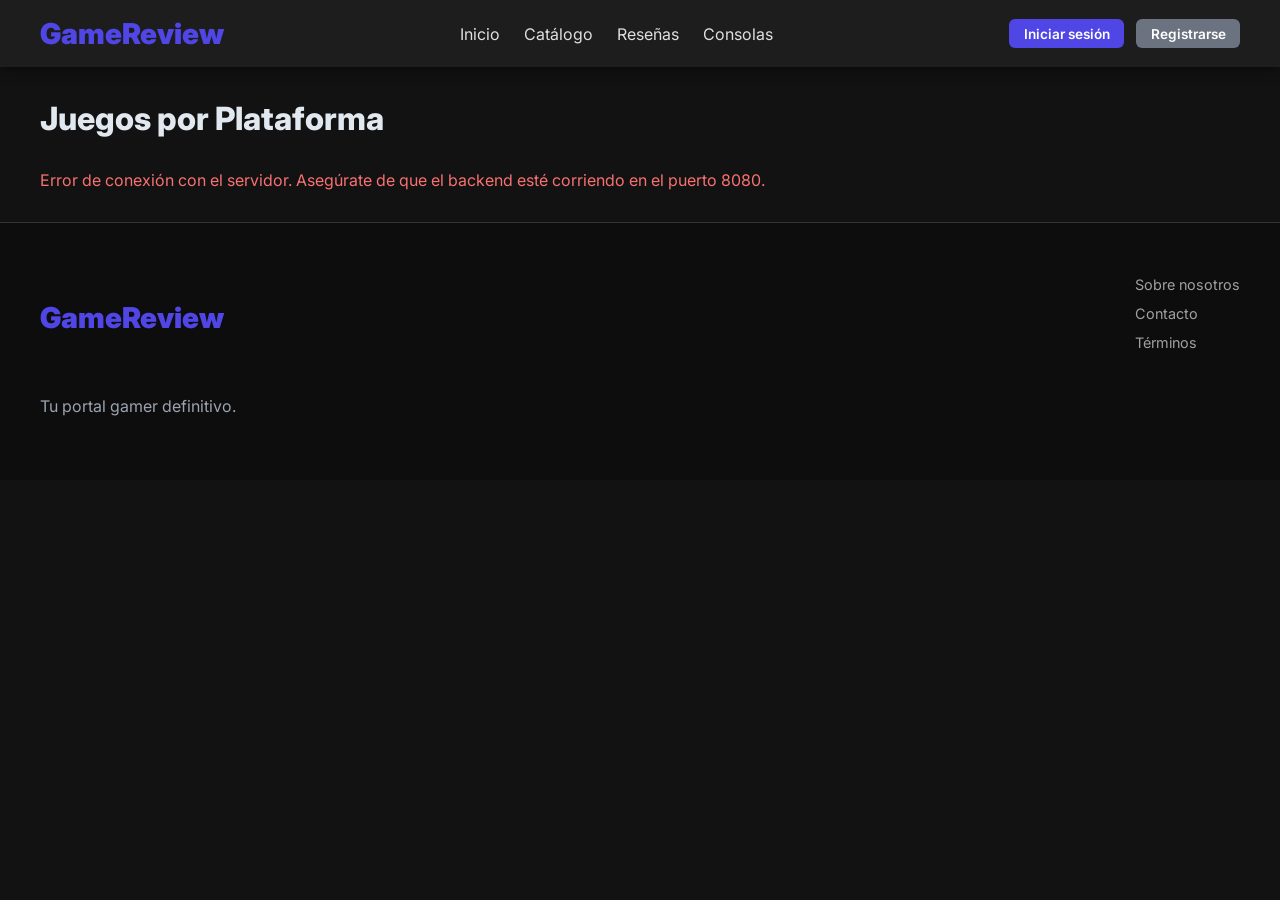
<file: consolas.html>
<!DOCTYPE html>
<html lang="es">
<head>
    <meta charset="UTF-8" />
    <meta name="viewport" content="width=device-width, initial-scale=1.0" />
    <title>Consolas - GameReview</title>
    <link rel="stylesheet" href="styles.css" />
    <link href="https://fonts.googleapis.com/css2?family=Inter:wght@400;600;800&display=swap" rel="stylesheet">
    <style>
        .plataforma-seccion { margin-bottom: 3rem; }
        .plataforma-titulo {
            font-size: 1.8rem;
            font-weight: 800;
            color: #c4b5fd;
            border-left: 5px solid #4f46e5;
            padding-left: 0.75rem;
            margin-bottom: 1.25rem;
        }
        .juegos-plataforma {
            display: grid;
            grid-template-columns: repeat(auto-fill, minmax(180px, 1fr));
            gap: 1.25rem;
        }
        .game-card {
            position: relative;
            border-radius: 10px;
            overflow: hidden;
            background: #1f1f3a;
            box-shadow: 0 4px 12px rgba(0,0,0,0.5);
            transition: transform 0.3s;
        }
        .game-card:hover { transform: scale(1.04); }
        .game-card img {
            width: 100%;
            height: 220px;
            object-fit: cover;
            display: block;
        }
        .game-card .info {
            padding: 0.6rem 0.75rem;
        }
        .game-card .titulo {
            font-size: 0.9rem;
            font-weight: 700;
            color: #e2e8f0;
            white-space: nowrap;
            overflow: hidden;
            text-overflow: ellipsis;
        }
        .game-card .rating-badge {
            position: absolute;
            top: 0.5rem;
            right: 0.5rem;
            background: #4f46e5;
            color: #fff;
            font-weight: 700;
            font-size: 0.85rem;
            padding: 0.2rem 0.5rem;
            border-radius: 6px;
        }
        .sin-juegos { color: #6b7280; font-style: italic; padding: 1rem 0; }
        .cargando { color: #9ca3af; padding: 1rem 0; }
        .nav-right { display: flex; align-items: center; gap: 0.75rem; }
    </style>
</head>
<body>
    <header>
        <nav class="navbar">
            <div class="nav-container">
                <a href="index.html" class="logo">GameReview</a>
                <ul class="nav-menu">
                    <li><a href="index.html">Inicio</a></li>
                    <li><a href="catalogo.html">Catálogo</a></li>
                    <li><a href="resenas.html">Reseñas</a></li>
                    <li><a href="consolas.html">Consolas</a></li>
                </ul>
                <div class="nav-right">
                    <div id="nav-auth" style="display:flex;align-items:center;gap:0.75rem;"></div>
                </div>
            </div>
        </nav>
    </header>

    <main style="max-width:1200px;margin:2rem auto;padding:0 1rem;">
        <h1 style="font-size:2rem;margin-bottom:2rem;color:#e2e8f0;">Juegos por Plataforma</h1>
        <div id="contenedor-plataformas">
            <p class="cargando">Cargando plataformas...</p>
        </div>
    </main>

    <footer>
        <div class="footer-content">
            <div class="footer-brand">
                <h3 class="logo">GameReview</h3>
                <p style="color:#9ca3af;">Tu portal gamer definitivo.</p>
            </div>
            <div class="footer-links">
                <ul>
                    <li>Sobre nosotros</li>
                    <li>Contacto</li>
                    <li>Términos</li>
                </ul>
            </div>
        </div>
    </footer>

    <script>
    const API_BASE = 'http://localhost:8080';

    // Plataformas que queremos mostrar (en ese orden)
    const PLATAFORMAS_DESEADAS = ['PC', 'PlayStation 5', 'PlayStation 4', 'Nintendo Switch', 'Xbox Series X/S'];

    function obtenerImagenFallback(titulo) {
        const mapa = {
            'Elden Ring': 'img/Eldenring.jpg',
            'Baldur': 'img/baldurs.jpg',
            'Cyberpunk': 'img/cyberpunk.jpg',
            'Zelda': 'img/ZeldaTearsOfTheKingdom.jpg',
            'Stardew': 'img/StardewValley.jpg',
            'Helldivers': 'img/helldivers.jpg',
            'Final Fantasy': 'img/ff16.jpg',
            'Witcher': 'img/witcher.jpg',
            'Sekiro': 'img/Juego.jpg',
            'Divinity': 'img/rdr.jpg',
        };
        for (const [clave, url] of Object.entries(mapa)) {
            if (titulo.includes(clave)) return url;
        }
        return `https://placehold.co/300x220/1f1f3a/4f46e5?text=${encodeURIComponent(titulo.substring(0,12))}`;
    }

    function renderJuego(juego) {
        const calificacion = juego.calificacionProm != null ? Number(juego.calificacionProm).toFixed(1) : 'N/A';
        const imagen = juego.urlImagen || juego.urlimagen || obtenerImagenFallback(juego.titulo);
        return `
            <div class="game-card">
                <img src="${imagen}" alt="${juego.titulo}"
                     onerror="this.src='${obtenerImagenFallback(juego.titulo)}'">
                <span class="rating-badge">★ ${calificacion}</span>
                <div class="info">
                    <div class="titulo" title="${juego.titulo}">${juego.titulo}</div>
                </div>
            </div>
        `;
    }

    async function cargarContenido() {
        const contenedor = document.getElementById('contenedor-plataformas');
        try {
            const res = await fetch(`${API_BASE}/api/catalogo/plataformas`);
            if (!res.ok) throw new Error(`Error ${res.status}`);
            const plataformas = await res.json();

            // Filtrar y ordenar según PLATAFORMAS_DESEADAS
            const platFiltradas = PLATAFORMAS_DESEADAS
                .map(nombre => plataformas.find(p => p.nombre === nombre))
                .filter(Boolean);

            if (platFiltradas.length === 0) {
                contenedor.innerHTML = '<p style="color:#6b7280;">No se encontraron plataformas.</p>';
                return;
            }

            contenedor.innerHTML = '';

            for (const plat of platFiltradas) {
                const seccion = document.createElement('section');
                seccion.className = 'plataforma-seccion';
                seccion.innerHTML = `
                    <h2 class="plataforma-titulo">${plat.nombre}</h2>
                    <div class="juegos-plataforma" id="plat-${plat.idPlataforma}">
                        <p class="cargando">Cargando juegos...</p>
                    </div>
                `;
                contenedor.appendChild(seccion);

                // Cargar juegos de esta plataforma
                fetch(`${API_BASE}/api/juegos/plataforma/${plat.idPlataforma}`)
                    .then(r => r.ok ? r.json() : [])
                    .then(juegos => {
                        const grid = document.getElementById(`plat-${plat.idPlataforma}`);
                        if (!juegos.length) {
                            grid.innerHTML = '<p class="sin-juegos">Sin juegos registrados para esta plataforma.</p>';
                        } else {
                            grid.innerHTML = juegos.map(renderJuego).join('');
                        }
                    })
                    .catch(() => {
                        const grid = document.getElementById(`plat-${plat.idPlataforma}`);
                        grid.innerHTML = '<p class="sin-juegos">Error al cargar juegos.</p>';
                    });
            }
        } catch (e) {
            contenedor.innerHTML = '<p style="color:#f87171;">Error de conexión con el servidor. Asegúrate de que el backend esté corriendo en el puerto 8080.</p>';
        }
    }

    document.addEventListener('DOMContentLoaded', cargarContenido);
    </script>
    <script src="auth-nav.js"></script>
</body>
</html>
</file>
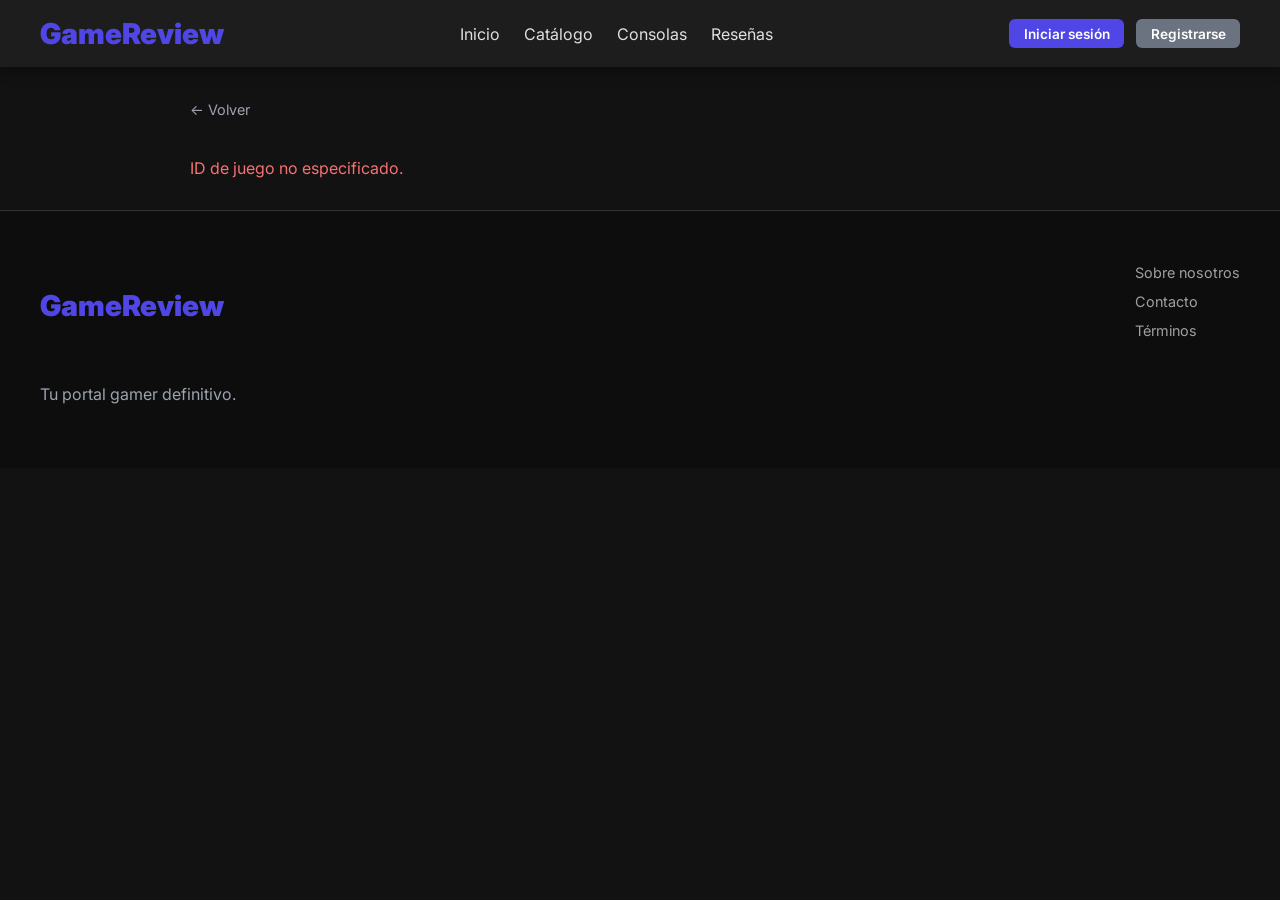
<file: juego.html>
<!DOCTYPE html>
<html lang="es">
<head>
    <meta charset="UTF-8">
    <meta name="viewport" content="width=device-width, initial-scale=1.0">
    <title>Detalle de Juego - GameReview</title>
    <link rel="stylesheet" href="styles.css">
    <link href="https://fonts.googleapis.com/css2?family=Inter:wght@400;600;800&display=swap" rel="stylesheet">
    <style>
        .detalle-hero {
            position: relative;
            width: 100%;
            height: 340px;
            overflow: hidden;
            border-radius: 1rem;
            margin-bottom: 2rem;
        }
        .detalle-hero img {
            width: 100%;
            height: 100%;
            object-fit: cover;
            display: block;
            filter: brightness(0.45);
        }
        .detalle-hero-content {
            position: absolute;
            bottom: 0;
            left: 0;
            right: 0;
            padding: 2rem;
            display: flex;
            align-items: flex-end;
            gap: 1.5rem;
        }
        .detalle-cover {
            width: 120px;
            height: 160px;
            object-fit: cover;
            border-radius: 8px;
            border: 3px solid #7c3aed;
            flex-shrink: 0;
            box-shadow: 0 8px 24px rgba(0,0,0,0.6);
        }
        .detalle-titulo-bloque h1 {
            font-size: 2rem;
            font-weight: 800;
            color: #fff;
            margin: 0 0 0.4rem;
        }
        .detalle-meta {
            display: flex;
            flex-wrap: wrap;
            gap: 0.6rem;
            margin-top: 0.5rem;
        }
        .meta-badge {
            background: rgba(124,58,237,0.7);
            color: #e9d5ff;
            font-size: 0.8rem;
            padding: 0.2rem 0.6rem;
            border-radius: 999px;
            font-weight: 600;
        }
        .rating-grande {
            background: #7c3aed;
            color: #fff;
            font-size: 1.4rem;
            font-weight: 800;
            padding: 0.3rem 0.8rem;
            border-radius: 8px;
        }

        .info-grid {
            display: grid;
            grid-template-columns: 1fr 1fr;
            gap: 1rem;
            margin-bottom: 2rem;
        }
        .info-card {
            background: #1a1a2e;
            border-radius: 10px;
            padding: 1rem 1.25rem;
            border: 1px solid #2d2d4e;
        }
        .info-card .label {
            font-size: 0.75rem;
            color: #6b7280;
            text-transform: uppercase;
            letter-spacing: 0.05em;
            margin-bottom: 0.25rem;
        }
        .info-card .valor {
            font-size: 1rem;
            font-weight: 600;
            color: #e2e8f0;
        }

        .descripcion-box {
            background: #1a1a2e;
            border-radius: 10px;
            padding: 1.25rem;
            border: 1px solid #2d2d4e;
            color: #d1d5db;
            line-height: 1.7;
            margin-bottom: 2rem;
        }

        /* Reseñas */
        .resenas-titulo {
            font-size: 1.4rem;
            font-weight: 800;
            color: #c4b5fd;
            margin-bottom: 1rem;
            border-left: 4px solid #7c3aed;
            padding-left: 0.75rem;
        }
        .resena-card {
            background: #1a1a2e;
            border-radius: 10px;
            padding: 1rem 1.25rem;
            border: 1px solid #2d2d4e;
            margin-bottom: 0.75rem;
            display: flex;
            gap: 1rem;
            align-items: flex-start;
        }
        .resena-avatar {
            width: 42px;
            height: 42px;
            border-radius: 50%;
            object-fit: cover;
            border: 2px solid #7c3aed;
            flex-shrink: 0;
        }
        .resena-avatar-placeholder {
            width: 42px;
            height: 42px;
            border-radius: 50%;
            background: #4c1d95;
            display: flex;
            align-items: center;
            justify-content: center;
            color: #c4b5fd;
            font-weight: 700;
            font-size: 1rem;
            flex-shrink: 0;
            border: 2px solid #7c3aed;
        }
        .resena-body { flex: 1; }
        .resena-header {
            display: flex;
            align-items: center;
            gap: 0.5rem;
            margin-bottom: 0.3rem;
        }
        .resena-username { font-weight: 700; color: #e2e8f0; font-size: 0.95rem; }
        .resena-score {
            background: #7c3aed;
            color: #fff;
            font-size: 0.8rem;
            font-weight: 700;
            padding: 0.1rem 0.45rem;
            border-radius: 6px;
        }
        .resena-fecha { font-size: 0.75rem; color: #6b7280; margin-left: auto; }
        .resena-comentario { color: #d1d5db; font-size: 0.9rem; line-height: 1.5; }

        /* Formulario nueva reseña */
        .form-resena {
            background: #1a1a2e;
            border-radius: 10px;
            padding: 1.25rem;
            border: 1px solid #4c1d95;
            margin-bottom: 1.5rem;
        }
        .form-resena h3 { color: #c4b5fd; margin: 0 0 1rem; font-size: 1.1rem; }
        .form-resena textarea {
            width: 100%;
            background: #0d0e1b;
            border: 1px solid #3f3d56;
            border-radius: 6px;
            color: #e2e8f0;
            padding: 0.6rem 0.75rem;
            font-family: inherit;
            font-size: 0.9rem;
            resize: vertical;
            min-height: 80px;
            box-sizing: border-box;
        }
        .form-resena input[type="number"] {
            width: 80px;
            background: #0d0e1b;
            border: 1px solid #3f3d56;
            border-radius: 6px;
            color: #e2e8f0;
            padding: 0.4rem 0.6rem;
            font-family: inherit;
            font-size: 0.9rem;
        }
        .form-row { display: flex; gap: 1rem; align-items: center; margin-top: 0.75rem; flex-wrap: wrap; }
        .form-label { color: #9ca3af; font-size: 0.85rem; }
        .login-prompt { color: #9ca3af; font-size: 0.9rem; }
        .login-prompt a { color: #a78bfa; text-decoration: underline; }

        .nav-right { display: flex; align-items: center; gap: 0.75rem; }
        .btn-volver {
            display: inline-flex;
            align-items: center;
            gap: 0.4rem;
            color: #9ca3af;
            font-size: 0.9rem;
            margin-bottom: 1.5rem;
            cursor: pointer;
            background: none;
            border: none;
            padding: 0;
            font-family: inherit;
        }
        .btn-volver:hover { color: #c4b5fd; }
        #msgResena { min-height: 1.2rem; font-size: 0.85rem; font-weight: 600; margin-top: 0.5rem; }
    </style>
</head>
<body>
    <header>
        <nav class="navbar">
            <div class="nav-container">
                <a href="index.html" class="logo">GameReview</a>
                <ul class="nav-menu">
                    <li><a href="index.html">Inicio</a></li>
                    <li><a href="catalogo.html">Catálogo</a></li>
                    <li><a href="consolas.html">Consolas</a></li>
                    <li><a href="resenas.html">Reseñas</a></li>
                </ul>
                <div class="nav-right">
                    <div id="nav-auth" style="display:flex;align-items:center;gap:0.75rem;"></div>
                </div>
            </div>
        </nav>
    </header>

    <main style="max-width:900px;margin:2rem auto;padding:0 1rem;">
        <button class="btn-volver" onclick="history.back()">&#8592; Volver</button>

        <div id="contenido">
            <p style="color:#9ca3af;">Cargando juego...</p>
        </div>
    </main>

    <footer>
        <div class="footer-content">
            <div class="footer-brand">
                <h3 class="logo">GameReview</h3>
                <p style="color:#9ca3af;">Tu portal gamer definitivo.</p>
            </div>
            <div class="footer-links">
                <ul>
                    <li>Sobre nosotros</li>
                    <li>Contacto</li>
                    <li>Términos</li>
                </ul>
            </div>
        </div>
    </footer>

    <script src="auth-nav.js"></script>
    <script>
    const API_BASE = 'http://localhost:8080';

    function getParam(name) {
        return new URLSearchParams(window.location.search).get(name);
    }

    function authHeaders() {
        const token = localStorage.getItem('gr_token');
        return token ? { 'Authorization': `Bearer ${token}`, 'Content-Type': 'application/json' }
                     : { 'Content-Type': 'application/json' };
    }

    function usuarioActual() {
        try { return JSON.parse(localStorage.getItem('gr_user')); } catch { return null; }
    }

    function puedeModificar(duenioId) {
        const u = usuarioActual();
        return u && (u.idUsuario === duenioId || u.rol === 'admin');
    }

    function inicialFallback(nombre) {
        return (nombre || '?').charAt(0).toUpperCase();
    }

    function renderAvatar(usuario) {
        if (usuario.avatar) {
            return `<img class="resena-avatar" src="${usuario.avatar}"
                        alt="${usuario.username}"
                        onerror="this.outerHTML='<div class=\\'resena-avatar-placeholder\\'>${inicialFallback(usuario.username)}</div>'">`;
        }
        return `<div class="resena-avatar-placeholder">${inicialFallback(usuario.username)}</div>`;
    }

    function renderResena(r) {
        const u = r.usuario || {};
        const fecha = r.fechaResena ? new Date(r.fechaResena).toLocaleDateString('es-ES', { year:'numeric', month:'short', day:'numeric' }) : '';
        const puedeBorrar = puedeModificar(u.idUsuario);
        return `
            <div class="resena-card" id="resena-${r.idResena}">
                ${renderAvatar(u)}
                <div class="resena-body">
                    <div class="resena-header">
                        <span class="resena-username">${u.username || 'Usuario'}</span>
                        <span class="resena-score">★ ${r.puntuacion}/10</span>
                        <span class="resena-fecha">${fecha}</span>
                        ${puedeBorrar ? `<button onclick="borrarResena(${r.idResena})" style="margin-left:0.5rem;background:none;border:none;color:#f87171;cursor:pointer;font-size:0.8rem;">Eliminar</button>` : ''}
                    </div>
                    <p class="resena-comentario">${r.comentario || '<em style="color:#6b7280;">Sin comentario</em>'}</p>
                </div>
            </div>`;
    }

    async function borrarResena(idResena) {
        if (!confirm('¿Eliminar esta reseña?')) return;
        const res = await fetch(`${API_BASE}/api/resenas/${idResena}`, {
            method: 'DELETE',
            headers: authHeaders()
        });
        if (res.status === 204) {
            document.getElementById(`resena-${idResena}`)?.remove();
        } else {
            alert('No se pudo eliminar la reseña.');
        }
    }

    async function cargar() {
        const id = getParam('id');
        if (!id) {
            document.getElementById('contenido').innerHTML = '<p style="color:#f87171;">ID de juego no especificado.</p>';
            return;
        }

        const [resJuego, resResenas] = await Promise.all([
            fetch(`${API_BASE}/api/juegos/${id}`),
            fetch(`${API_BASE}/api/resenas/juego/${id}`)
        ]);

        if (!resJuego.ok) {
            document.getElementById('contenido').innerHTML = '<p style="color:#f87171;">Juego no encontrado.</p>';
            return;
        }

        const juego = await resJuego.json();
        const resenas = resJuego.ok && resResenas.ok ? await resResenas.json() : [];

        document.title = `${juego.titulo} - GameReview`;

        const calif = juego.calificacionProm != null ? Number(juego.calificacionProm).toFixed(1) : 'N/A';
        const precio = juego.precio != null ? `$${Number(juego.precio).toFixed(2)}` : 'Precio N/A';
        const imagen = juego.urlImagen || juego.urlimagen || `https://placehold.co/900x340/1f1f3a/7c3aed?text=${encodeURIComponent(juego.titulo)}`;
        const fecha = juego.fechaLanzamiento ? new Date(juego.fechaLanzamiento).toLocaleDateString('es-ES', { year:'numeric', month:'long', day:'numeric' }) : 'N/A';

        const u = usuarioActual();
        const formulario = u ? `
            <div class="form-resena">
                <h3>Escribir una reseña</h3>
                <textarea id="comentarioInput" placeholder="Comparte tu opinión sobre este juego..."></textarea>
                <div class="form-row">
                    <span class="form-label">Puntuación (1-10):</span>
                    <input type="number" id="puntuacionInput" min="1" max="10" value="8">
                    <button class="btn-primary" onclick="enviarResena(${juego.idJuego})">Publicar reseña</button>
                </div>
                <div id="msgResena"></div>
            </div>` : `
            <div class="form-resena">
                <p class="login-prompt">
                    <a href="login.html">Inicia sesión</a> para escribir una reseña.
                </p>
            </div>`;

        document.getElementById('contenido').innerHTML = `
            <div class="detalle-hero">
                <img src="${imagen}" alt="${juego.titulo}"
                     onerror="this.src='https://placehold.co/900x340/1f1f3a/7c3aed?text=${encodeURIComponent(juego.titulo)}'">
                <div class="detalle-hero-content">
                    <img class="detalle-cover" src="${imagen}" alt="${juego.titulo}"
                         onerror="this.src='https://placehold.co/120x160/1f1f3a/7c3aed?text=Cover'">
                    <div class="detalle-titulo-bloque">
                        <h1>${juego.titulo}</h1>
                        <div class="detalle-meta">
                            <span class="rating-grande">★ ${calif}</span>
                            <span class="meta-badge">${juego.genero?.nombre || 'N/A'}</span>
                            <span class="meta-badge">${juego.plataforma?.nombre || 'N/A'}</span>
                            <span class="meta-badge">${precio}</span>
                        </div>
                    </div>
                </div>
            </div>

            <div class="info-grid">
                <div class="info-card">
                    <div class="label">Estudio</div>
                    <div class="valor">${juego.estudio?.nombre || 'N/A'}</div>
                </div>
                <div class="info-card">
                    <div class="label">Plataforma</div>
                    <div class="valor">${juego.plataforma?.nombre || 'N/A'}</div>
                </div>
                <div class="info-card">
                    <div class="label">Género</div>
                    <div class="valor">${juego.genero?.nombre || 'N/A'}</div>
                </div>
                <div class="info-card">
                    <div class="label">Lanzamiento</div>
                    <div class="valor">${fecha}</div>
                </div>
            </div>

            <div class="descripcion-box">${juego.descripcion || 'Sin descripción disponible.'}</div>

            <h2 class="resenas-titulo">Reseñas (${resenas.length})</h2>

            ${formulario}

            <div id="lista-resenas">
                ${resenas.length > 0
                    ? resenas.map(renderResena).join('')
                    : '<p style="color:#6b7280;font-style:italic;">Aún no hay reseñas. ¡Sé el primero!</p>'}
            </div>
        `;
    }

    async function enviarResena(juegoId) {
        const comentario = document.getElementById('comentarioInput').value.trim();
        const puntuacion = parseInt(document.getElementById('puntuacionInput').value);
        const msg = document.getElementById('msgResena');

        if (!puntuacion || puntuacion < 1 || puntuacion > 10) {
            msg.style.color = '#f87171';
            msg.textContent = 'La puntuación debe ser entre 1 y 10.';
            return;
        }

        const res = await fetch(`${API_BASE}/api/resenas`, {
            method: 'POST',
            headers: authHeaders(),
            body: JSON.stringify({ juegoId, comentario, puntuacion })
        });

        const data = await res.json();

        if (res.status === 201) {
            msg.style.color = '#34d399';
            msg.textContent = 'Reseña publicada.';
            document.getElementById('comentarioInput').value = '';
            document.getElementById('puntuacionInput').value = '8';

            const lista = document.getElementById('lista-resenas');
            const sinResenas = lista.querySelector('p');
            if (sinResenas) sinResenas.remove();
            lista.insertAdjacentHTML('afterbegin', renderResena(data));
            setTimeout(() => { msg.textContent = ''; }, 2000);
        } else {
            msg.style.color = '#f87171';
            msg.textContent = data.error || 'Error al publicar la reseña.';
        }
    }

    document.addEventListener('DOMContentLoaded', cargar);
    </script>
</body>
</html>
</file>
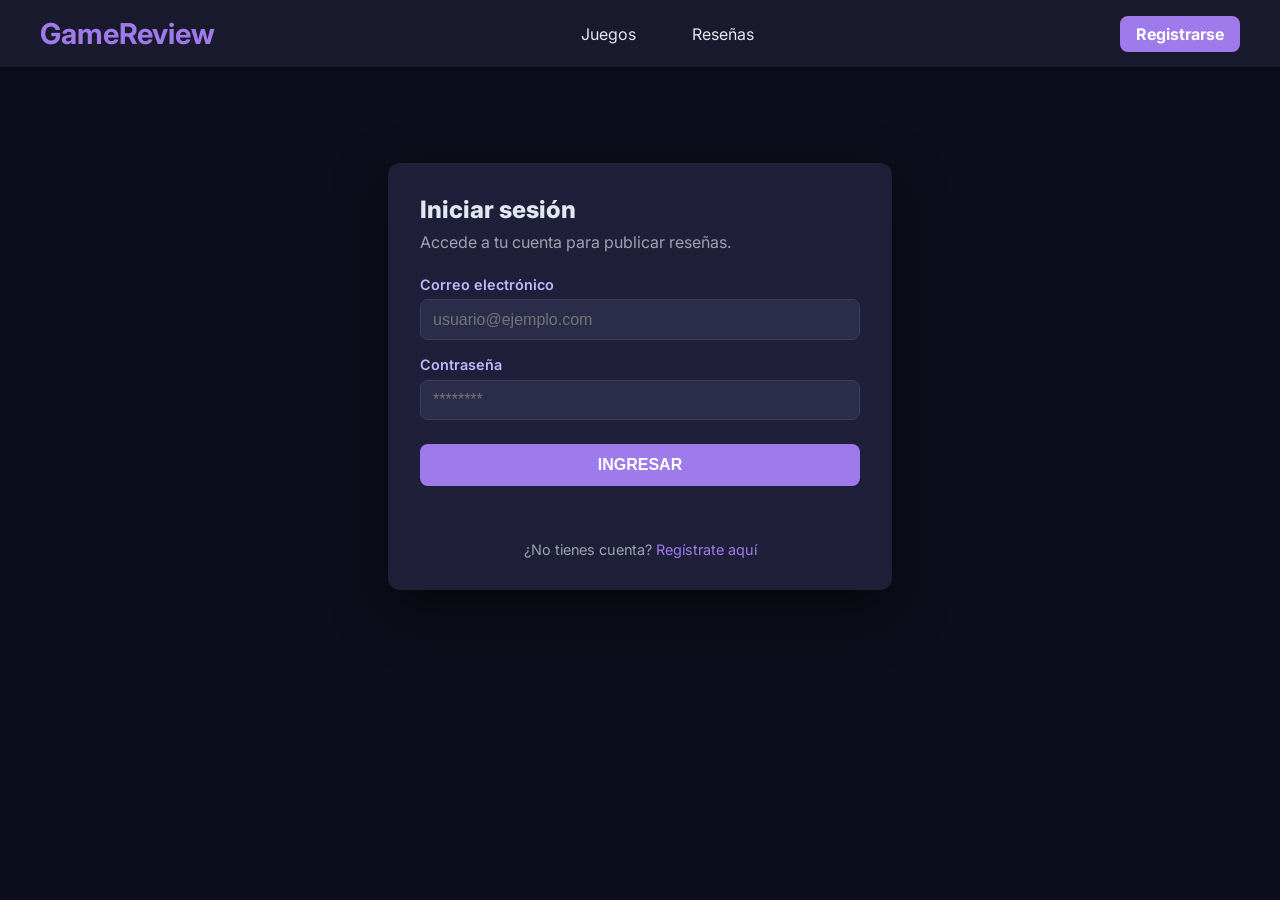
<file: login.html>
<!DOCTYPE html>
<html lang="es">
<head>
    <meta charset="UTF-8">
    <meta name="viewport" content="width=device-width, initial-scale=1.0">
    <title>Iniciar sesión - GameReviews</title>
    <link rel="stylesheet" href="styles.css">
    <link href="https://fonts.googleapis.com/css2?family=Inter:wght@400;600;800&display=swap" rel="stylesheet">
    <style>
        body { font-family: 'Inter', sans-serif; background-color: #0d0e1b; color: #e2e8f0; }
        .navbar { background-color: #1a1a2e; padding: 1rem 0; box-shadow: 0 4px 6px -1px rgba(0,0,0,0.2); }
        .nav-container { max-width: 1200px; margin: 0 auto; display: flex; justify-content: space-between; align-items: center; padding: 0 1rem; }
        .logo { font-size: 1.8rem; font-weight: bold; color: #9f7aea; text-decoration: none; }
        .nav-menu { display: flex; list-style: none; margin: 0; padding: 0; }
        .nav-menu li a { color: #e2e8f0; padding: 0.5rem 1rem; transition: color 0.3s; text-decoration: none; }
        .nav-menu li a:hover { color: #9f7aea; }
        .register-btn { background-color: #9f7aea; color: white; padding: 0.5rem 1rem; border-radius: 0.5rem; font-weight: bold; text-decoration: none; }
        .card { background: #1f1f3a; border-radius: 12px; padding: 2rem; max-width: 440px; margin: 4rem auto; box-shadow: 0 20px 50px rgba(0,0,0,0.5); }
        .card h2 { margin: 0 0 0.5rem; color: #e2e8f0; font-size: 1.5rem; }
        .card p { color: #9ca3af; margin: 0 0 1.5rem; }
        .field { display: grid; gap: 0.4rem; margin-bottom: 1rem; }
        .field label { color: #c4b5fd; font-size: 0.9rem; font-weight: 600; }
        .field input { padding: 0.65rem 0.75rem; border-radius: 0.5rem; border: 1px solid #3f3d56; background: #2b2c49; color: #e2e8f0; font-size: 1rem; }
        .field input:focus { outline: none; border-color: #9f7aea; }
        .btn-primary { width: 100%; padding: 0.75rem; background: #9f7aea; color: #fff; border: none; border-radius: 0.5rem; font-size: 1rem; font-weight: 700; cursor: pointer; margin-top: 0.5rem; transition: background 0.2s; }
        .btn-primary:hover { background: #805ad5; }
        .btn-primary:disabled { opacity: 0.6; cursor: not-allowed; }
        .msg { min-height: 1.4rem; font-weight: 600; margin-top: 0.75rem; font-size: 0.9rem; }
        .link-row { text-align: center; margin-top: 1.25rem; color: #9ca3af; font-size: 0.9rem; }
        .link-row a { color: #9f7aea; text-decoration: none; }
        .link-row a:hover { text-decoration: underline; }
        .rol-badge { display: inline-block; padding: 0.2rem 0.6rem; border-radius: 99px; font-size: 0.75rem; font-weight: 700; }
        .rol-admin { background: #7c3aed; color: #fff; }
        .rol-cliente { background: #1e3a5f; color: #93c5fd; }
    </style>
</head>
<body>
    <header>
        <nav class="navbar">
            <div class="nav-container">
                <a href="index.html" class="logo">GameReview</a>
                <ul class="nav-menu">
                    <li><a href="catalogo.html">Juegos</a></li>
                    <li><a href="resenas.html">Reseñas</a></li>
                </ul>
                <div>
                    <a href="registro.html" class="register-btn">Registrarse</a>
                </div>
            </div>
        </nav>
    </header>

    <main>
        <div class="card">
            <h2>Iniciar sesión</h2>
            <p>Accede a tu cuenta para publicar reseñas.</p>

            <form id="loginForm">
                <div class="field">
                    <label for="correo">Correo electrónico</label>
                    <input id="correo" type="email" placeholder="usuario@ejemplo.com" required>
                </div>
                <div class="field">
                    <label for="contrasena">Contraseña</label>
                    <input id="contrasena" type="password" placeholder="********" required>
                </div>
                <button type="submit" class="btn-primary" id="loginBtn">Ingresar</button>
                <div id="msg" class="msg"></div>
            </form>

            <div class="link-row">
                ¿No tienes cuenta? <a href="registro.html">Regístrate aquí</a>
            </div>
        </div>
    </main>

    <script>
    const API_BASE = 'http://localhost:8080';

    document.getElementById('loginForm').addEventListener('submit', async (e) => {
        e.preventDefault();
        const msg = document.getElementById('msg');
        const btn = document.getElementById('loginBtn');
        msg.textContent = '';
        btn.disabled = true;
        btn.textContent = 'Ingresando...';

        try {
            const res = await fetch(`${API_BASE}/api/auth/login`, {
                method: 'POST',
                headers: { 'Content-Type': 'application/json' },
                body: JSON.stringify({
                    correo: document.getElementById('correo').value.trim(),
                    contrasena: document.getElementById('contrasena').value
                })
            });

            const data = await res.json();

            if (res.ok) {
                localStorage.setItem('gr_token', data.token);
                localStorage.setItem('gr_user', JSON.stringify(data.usuario));
                msg.style.color = '#34d399';
                msg.textContent = `Bienvenido, ${data.usuario.nombre}. Redirigiendo...`;
                setTimeout(() => window.location.href = 'index.html', 1200);
            } else {
                msg.style.color = '#f87171';
                msg.textContent = data.error || 'Credenciales inválidas';
                btn.disabled = false;
                btn.textContent = 'Ingresar';
            }
        } catch (e) {
            msg.style.color = '#f87171';
            msg.textContent = 'Error de conexión con el servidor.';
            btn.disabled = false;
            btn.textContent = 'Ingresar';
        }
    });
    </script>
</body>
</html>
</file>
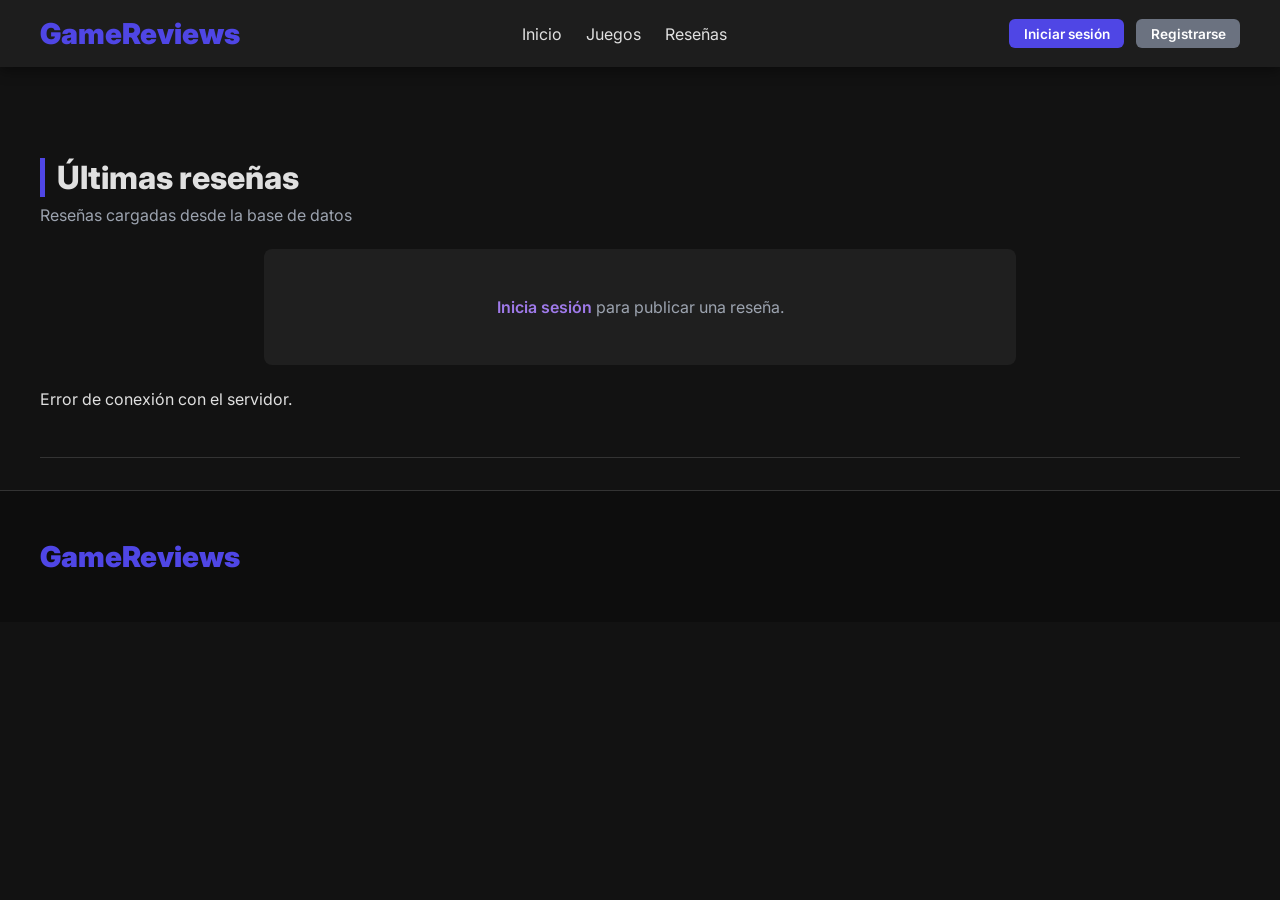
<file: resenas.html>
<!doctype html>
<html lang="es">
<head>
    <meta charset="utf-8" />
    <meta name="viewport" content="width=device-width,initial-scale=1" />
    <title>Reseñas - GameReviews</title>
    <link rel="stylesheet" href="styles.css">
    <link href="https://fonts.googleapis.com/css2?family=Inter:wght@400;600;800;900&display=swap" rel="stylesheet">
    <style>
        .resenas-grid {
            display: grid;
            grid-template-columns: repeat(auto-fit, minmax(320px, 1fr));
            gap: 1.5rem;
            margin-top: 1rem;
        }
        .resena-card {
            background: var(--color-card-dark, #1f1f1f);
            padding: 1rem;
            border-radius: 10px;
            box-shadow: 0 6px 18px rgba(0,0,0,0.5);
            position: relative;
        }
        .resena-header {
            display:flex;
            gap:0.75rem;
            align-items:center;
            margin-bottom:0.5rem;
        }
        .resena-avatar {
            width:48px;
            height:48px;
            border-radius:50%;
            object-fit:cover;
            border:2px solid var(--color-primary, #4f46e5);
        }
        .resena-meta { font-size:0.95rem; color:var(--color-text-light,#e0e0e0); }
        .resena-game { color:var(--color-primary,#4f46e5); font-weight:700; }
        .resena-rating { color: gold; font-weight:800; margin-left:0.5rem; }
        .resena-date { color:#9ca3af; font-size:0.85rem; }
        .no-data { text-align:center; color:#9ca3af; padding:2rem 0; }
        .resena-actions {
            position: absolute;
            top: 0.75rem;
            right: 0.75rem;
            display: flex;
            gap: 0.5rem;
        }
        .btn-action {
            padding: 0.4rem 0.75rem;
            border: none;
            border-radius: 0.375rem;
            cursor: pointer;
            font-size: 0.85rem;
            font-weight: 600;
            transition: all 0.2s;
        }
        .btn-edit {
            background: #3b82f6;
            color: white;
        }
        .btn-edit:hover {
            background: #2563eb;
        }
        .btn-delete {
            background: #ef4444;
            color: white;
        }
        .btn-delete:hover {
            background: #dc2626;
        }
        .modal {
            display: none;
            position: fixed;
            z-index: 1000;
            left: 0;
            top: 0;
            width: 100%;
            height: 100%;
            background-color: rgba(0,0,0,0.7);
            align-items: center;
            justify-content: center;
        }
        .modal.active {
            display: flex;
        }
        .modal-content {
            background: #1f1f1f;
            padding: 2rem;
            border-radius: 12px;
            max-width: 500px;
            width: 90%;
            box-shadow: 0 20px 50px rgba(0,0,0,0.8);
        }
        .modal-header {
            display: flex;
            justify-content: space-between;
            align-items: center;
            margin-bottom: 1.5rem;
        }
        .modal-header h3 {
            margin: 0;
            color: #e0e0e0;
        }
        .modal-close {
            background: transparent;
            border: none;
            color: #9ca3af;
            font-size: 1.5rem;
            cursor: pointer;
            padding: 0;
            width: 30px;
            height: 30px;
            display: flex;
            align-items: center;
            justify-content: center;
        }
        .modal-close:hover {
            color: #fff;
        }
        .form-group {
            margin-bottom: 1rem;
        }
        .form-group label {
            display: block;
            margin-bottom: 0.5rem;
            color: #e0e0e0;
            font-weight: 600;
        }
        .form-group input,
        .form-group textarea {
            width: 100%;
            padding: 0.75rem;
            border-radius: 0.5rem;
            background: #2a2a2a;
            color: #fff;
            border: 1px solid #404040;
        }
        .form-group textarea {
            resize: vertical;
            min-height: 100px;
        }
        .modal-actions {
            display: flex;
            gap: 0.75rem;
            justify-content: flex-end;
            margin-top: 1.5rem;
        }
        .btn-modal {
            padding: 0.75rem 1.5rem;
            border: none;
            border-radius: 0.5rem;
            cursor: pointer;
            font-weight: 600;
            transition: all 0.2s;
        }
        .btn-cancel {
            background: #6b7280;
            color: white;
        }
        .btn-cancel:hover {
            background: #4b5563;
        }
        .btn-save {
            background: #10b981;
            color: white;
        }
        .btn-save:hover {
            background: #059669;
        }
        .btn-confirm-delete {
            background: #ef4444;
            color: white;
        }
        .btn-confirm-delete:hover {
            background: #dc2626;
        }
        .message {
            padding: 0.75rem;
            border-radius: 0.5rem;
            margin-bottom: 1rem;
            font-weight: 600;
        }
        .message.success {
            background: #10b98133;
            color: #34d399;
            border: 1px solid #10b981;
        }
        .message.error {
            background: #ef444433;
            color: #f87171;
            border: 1px solid #ef4444;
        }
    </style>
</head>
<body>
    <header class="navbar">
        <div class="nav-container">
            <a class="logo" href="index.html">GameReviews</a>
            <ul class="nav-menu">
                <li><a href="index.html">Inicio</a></li>
                <li><a href="catalogo.html">Juegos</a></li>
                <li><a href="resenas.html">Reseñas</a></li>
            </ul>
            <div class="nav-right">
                <div id="nav-auth" style="display:flex;align-items:center;gap:0.75rem;"></div>
            </div>
        </div>
    </header>

    <main style="max-width:1200px;margin:2rem auto;padding:0 1rem;">
        <section>
            <h2 style="font-size:2rem;margin-bottom:0.5rem;border-left:5px solid var(--color-primary);padding-left:0.75rem;">
                Últimas reseñas
            </h2>
            <p style="color:#9ca3af;margin-top:0.5rem;">Reseñas cargadas desde la base de datos</p>

            <!-- Controles de creación -->
            <div id="createContainer" style="max-width:720px;margin:1.5rem auto;padding:1rem;background:var(--color-card-dark,#111);border-radius:8px;">
                <div style="display:flex;justify-content:space-between;align-items:center;gap:1rem;">
                    <h3 style="margin:0;">Publicar reseña</h3>
                    <button id="toggleCreateBtn" style="background:#4f46e5;color:#fff;padding:.5rem 1rem;border-radius:.5rem;border:0;cursor:pointer;">Crear reseña</button>
                </div>
                <form id="createResenaForm" style="margin-top:0.75rem;display:none;">
                    <div style="display:grid;grid-template-columns:1fr 1fr;gap:.5rem;margin-bottom:.5rem;">
                        <select id="selUsuario" required style="padding:.5rem;border-radius:.5rem;background:#222;color:#fff;"></select>
                        <select id="selJuego" required style="padding:.5rem;border-radius:.5rem;background:#222;color:#fff;"></select>
                    </div>
                    <textarea id="txtComentario" rows="3" placeholder="Tu reseña..." style="width:100%;padding:.5rem;border-radius:.5rem;background:#222;color:#fff;margin-bottom:.5rem;"></textarea>
                    <div style="display:flex;gap:.5rem;align-items:center;">
                        <input id="inpPuntuacion" type="number" min="1" max="10" value="10" required style="width:5.5rem;padding:.5rem;border-radius:.5rem;background:#222;color:#fff;">
                        <button id="btnCrear" type="submit" style="padding:.5rem 1rem;background:#10b981;color:#fff;border:0;border-radius:.5rem;cursor:pointer;">Publicar</button>
                        <button id="btnCancelar" type="button" style="padding:.5rem 1rem;background:#ef4444;color:#fff;border:0;border-radius:.5rem;cursor:pointer;display:none;">Cancelar</button>
                        <span id="createMsg" style="color:#f87171;font-weight:600;"></span>
                    </div>
                </form>
            </div>

            <div id="loading" style="margin-top:1.5rem;">Cargando reseñas...</div>
            <div id="resenas-container" class="resenas-grid" aria-live="polite"></div>
            <div id="empty" class="no-data" style="display:none;">No hay reseñas disponibles.</div>
        </section>
    </main>

    <!-- Modal para editar -->
    <div id="editModal" class="modal">
        <div class="modal-content">
            <div class="modal-header">
                <h3>Editar reseña</h3>
                <button class="modal-close" onclick="closeEditModal()">&times;</button>
            </div>
            <div id="editMessage"></div>
            <form id="editForm">
                <div class="form-group">
                    <label>Comentario</label>
                    <textarea id="editComentario" rows="4"></textarea>
                </div>
                <div class="form-group">
                    <label>Puntuación (1-10)</label>
                    <input type="number" id="editPuntuacion" min="1" max="10" required>
                </div>
                <div class="modal-actions">
                    <button type="button" class="btn-modal btn-cancel" onclick="closeEditModal()">Cancelar</button>
                    <button type="submit" class="btn-modal btn-save">Guardar cambios</button>
                </div>
            </form>
        </div>
    </div>

    <!-- Modal para eliminar -->
    <div id="deleteModal" class="modal">
        <div class="modal-content">
            <div class="modal-header">
                <h3>Eliminar reseña</h3>
                <button class="modal-close" onclick="closeDeleteModal()">&times;</button>
            </div>
            <div id="deleteMessage"></div>
            <p style="color:#e0e0e0;margin-bottom:1.5rem;">¿Estás seguro de que deseas eliminar esta reseña? Esta acción no se puede deshacer.</p>
            <div class="modal-actions">
                <button type="button" class="btn-modal btn-cancel" onclick="closeDeleteModal()">Cancelar</button>
                <button type="button" class="btn-modal btn-confirm-delete" onclick="confirmDelete()">Eliminar</button>
            </div>
        </div>
    </div>

    <footer>
        <div class="footer-content">
            <div class="footer-brand">
                <div class="logo">GameReviews</div>
            </div>
        </div>
    </footer>

<script>
const API_BASE = 'http://localhost:8080';
let currentEditId = null;
let currentDeleteId = null;

// ===== AUTH HELPERS =====
function getToken() { return localStorage.getItem('gr_token'); }
function getUser()  { try { return JSON.parse(localStorage.getItem('gr_user')); } catch { return null; } }
function authHeaders() {
    const t = getToken();
    return t ? { 'Content-Type': 'application/json', 'Authorization': `Bearer ${t}` }
             : { 'Content-Type': 'application/json' };
}
function isAdmin() { const u = getUser(); return u && u.rol === 'admin'; }
function puedeModificar(idUsuarioDueno) {
    const u = getUser();
    return u && (u.rol === 'admin' || u.idUsuario === idUsuarioDueno);
}

function escapeHtml(s){
    if (s==null) return '';
    return String(s).replaceAll('&','&amp;').replaceAll('<','&lt;').replaceAll('>','&gt;').replaceAll('"','&quot;').replaceAll("'","&#39;");
}

// cerrarSesion es provista por auth-nav.js

// ===== CREAR RESEÑA =====
function insertCreateControls() {
    const toggleBtn = document.getElementById('toggleCreateBtn');
    const form = document.getElementById('createResenaForm');
    const cancelar = document.getElementById('btnCancelar');
    const createContainer = document.getElementById('createContainer');
    const u = getUser();

    if (!u) {
        createContainer.innerHTML = `
            <p style="color:#9ca3af;text-align:center;padding:1rem;">
                <a href="login.html" style="color:#9f7aea;font-weight:600;">Inicia sesión</a> para publicar una reseña.
            </p>`;
        return;
    }

    toggleBtn.addEventListener('click', () => {
        form.style.display = form.style.display === 'none' ? 'block' : 'none';
        cancelar.style.display = form.style.display === 'block' ? 'inline-block' : 'none';
    });

    cancelar.addEventListener('click', () => {
        form.reset();
        form.style.display = 'none';
        cancelar.style.display = 'none';
        document.getElementById('createMsg').textContent = '';
    });

    form.addEventListener('submit', async (e) => {
        e.preventDefault();
        await submitCreateResena();
    });

    // Eliminar el select de usuario (usamos el usuario autenticado)
    const selU = document.getElementById('selUsuario');
    if (selU) selU.closest('div') && (selU.closest('div').innerHTML =
        `<span style="padding:.5rem;color:#c4b5fd;font-weight:600;">Publicando como: ${escapeHtml(u.nombre)}</span>`);

    cargarJuegosSelect();
}

async function cargarJuegosSelect() {
    const selJ = document.getElementById('selJuego');
    if (!selJ) return;
    selJ.innerHTML = '<option>Cargando juegos...</option>';
    try {
        const res = await fetch(`${API_BASE}/api/juegos`);
        const juegos = await res.json();
        selJ.innerHTML = juegos.map(g => {
            const id = g.idJuego ?? g.idjuego;
            return `<option value="${id}">${escapeHtml(g.titulo)}</option>`;
        }).join('');
    } catch (e) {
        selJ.innerHTML = '<option>Error al cargar juegos</option>';
    }
}

async function submitCreateResena() {
    const msg = document.getElementById('createMsg');
    msg.textContent = '';
    const u = getUser();
    if (!u) { msg.style.color='#f87171'; msg.textContent='Debes iniciar sesión.'; return; }

    const juegoId   = Number(document.getElementById('selJuego').value);
    const comentario = document.getElementById('txtComentario').value.trim();
    const puntuacion = Number(document.getElementById('inpPuntuacion').value);

    if (!juegoId || !puntuacion) { msg.style.color='#f87171'; msg.textContent='Selecciona un juego y puntuación.'; return; }

    try {
        const res = await fetch(`${API_BASE}/api/resenas`, {
            method: 'POST',
            headers: authHeaders(),
            body: JSON.stringify({ usuarioId: u.idUsuario, juegoId, comentario, puntuacion })
        });

        if (res.status === 201) {
            msg.style.color = '#34d399';
            msg.textContent = 'Reseña publicada.';
            const form = document.getElementById('createResenaForm');
            form.reset();
            form.style.display = 'none';
            document.getElementById('btnCancelar').style.display = 'none';
            await cargarResenas();
        } else {
            const err = await res.json().catch(()=>null);
            msg.style.color = '#f87171';
            msg.textContent = (err && err.error) ? err.error : `Error (${res.status})`;
        }
    } catch (e) {
        msg.style.color = '#f87171';
        msg.textContent = 'Error de conexión';
    }
}

// ===== CARGAR RESEÑAS =====
async function cargarResenas() {
    const container = document.getElementById('resenas-container');
    const loading   = document.getElementById('loading');
    const empty     = document.getElementById('empty');

    container.innerHTML = '';
    loading.style.display = 'block';
    loading.textContent = 'Cargando reseñas...';
    empty.style.display = 'none';

    try {
        const res = await fetch(`${API_BASE}/api/resenas`);
        if (!res.ok) { loading.textContent = `Error al cargar reseñas (${res.status})`; return; }

        const data = await res.json();
        loading.style.display = 'none';

        if (!Array.isArray(data) || data.length === 0) { empty.style.display = 'block'; return; }

        data.sort((a,b) => new Date(b.fechaResena||0) - new Date(a.fechaResena||0));

        data.forEach(r => {
            const card = document.createElement('article');
            card.className = 'resena-card';
            card.dataset.id = r.idResena;

            const usuarioText = (r.usuario && (r.usuario.username || r.usuario.nombre)) || `Usuario #${r.usuario?.idUsuario ?? ''}`;
            const juegoText   = (r.juego && (r.juego.titulo || r.juego.nombre)) || `Juego #${r.juego?.idJuego ?? ''}`;
            const avatar      = (r.usuario && r.usuario.avatar) || 'https://placehold.co/48x48/222/fff?text=U';
            const puntuacion  = r.puntuacion ?? 'N/A';
            const fecha       = r.fechaResena ? new Date(r.fechaResena).toLocaleDateString('es-ES') : '';
            const comentario  = r.comentario || '';
            const duenioId    = r.usuario?.idUsuario;
            const acciones    = puedeModificar(duenioId)
                ? `<div class="resena-actions">
                       <button class="btn-action btn-edit"   onclick="openEditModal(${r.idResena})">Editar</button>
                       <button class="btn-action btn-delete" onclick="openDeleteModal(${r.idResena})">Eliminar</button>
                   </div>` : '';

            card.innerHTML = `
                ${acciones}
                <div class="resena-header">
                    <img class="resena-avatar" src="${escapeHtml(avatar)}" alt="Avatar"
                         onerror="this.src='https://placehold.co/48x48/222/fff?text=U'">
                    <div>
                        <div class="resena-meta">
                            <span class="resena-user">${escapeHtml(usuarioText)}</span>
                            <span class="resena-rating">${escapeHtml(String(puntuacion))} ★</span>
                        </div>
                        <div class="resena-game">${escapeHtml(juegoText)} <span class="resena-date">· ${escapeHtml(fecha)}</span></div>
                    </div>
                </div>
                <div class="resena-body" style="color:var(--color-text-light);margin-top:0.5rem;">${escapeHtml(comentario)}</div>
            `;
            container.appendChild(card);
        });
    } catch (err) {
        loading.textContent = 'Error de conexión con el servidor.';
    }
}

// ===== EDITAR RESEÑA =====
async function openEditModal(id) {
    currentEditId = id;
    document.getElementById('editMessage').innerHTML = '';
    try {
        const res = await fetch(`${API_BASE}/api/resenas/${id}`);
        if (!res.ok) { alert('Error al cargar la reseña'); return; }
        const resena = await res.json();
        document.getElementById('editComentario').value = resena.comentario || '';
        document.getElementById('editPuntuacion').value = resena.puntuacion || 10;
        document.getElementById('editModal').classList.add('active');
    } catch (e) { alert('Error de conexión'); }
}

function closeEditModal() {
    document.getElementById('editModal').classList.remove('active');
    document.getElementById('editForm').reset();
    document.getElementById('editMessage').innerHTML = '';
    currentEditId = null;
}

document.getElementById('editForm').addEventListener('submit', async (e) => {
    e.preventDefault();
    if (!currentEditId) return;
    const messageDiv = document.getElementById('editMessage');
    messageDiv.innerHTML = '';
    const payload = {
        comentario: document.getElementById('editComentario').value.trim(),
        puntuacion: Number(document.getElementById('editPuntuacion').value)
    };
    try {
        const res = await fetch(`${API_BASE}/api/resenas/${currentEditId}`, {
            method: 'PUT',
            headers: authHeaders(),
            body: JSON.stringify(payload)
        });
        const data = await res.json();
        if (res.ok) {
            messageDiv.innerHTML = '<div class="message success">Reseña actualizada exitosamente</div>';
            setTimeout(() => { closeEditModal(); cargarResenas(); }, 1500);
        } else {
            messageDiv.innerHTML = `<div class="message error">${data.error || 'Error al actualizar'}</div>`;
        }
    } catch (e) {
        messageDiv.innerHTML = '<div class="message error">Error de conexión</div>';
    }
});

// ===== ELIMINAR RESEÑA =====
function openDeleteModal(id) {
    currentDeleteId = id;
    document.getElementById('deleteMessage').innerHTML = '';
    document.getElementById('deleteModal').classList.add('active');
}

function closeDeleteModal() {
    document.getElementById('deleteModal').classList.remove('active');
    document.getElementById('deleteMessage').innerHTML = '';
    currentDeleteId = null;
}

async function confirmDelete() {
    if (!currentDeleteId) return;
    const messageDiv = document.getElementById('deleteMessage');
    messageDiv.innerHTML = '';
    try {
        const res = await fetch(`${API_BASE}/api/resenas/${currentDeleteId}`, {
            method: 'DELETE',
            headers: authHeaders()
        });
        // DELETE devuelve 204 sin body
        if (res.status === 204) {
            messageDiv.innerHTML = '<div class="message success">Reseña eliminada exitosamente</div>';
            setTimeout(() => { closeDeleteModal(); cargarResenas(); }, 1500);
        } else {
            const data = await res.json().catch(()=>null);
            messageDiv.innerHTML = `<div class="message error">${(data && data.error) || 'Error al eliminar'}</div>`;
        }
    } catch (e) {
        messageDiv.innerHTML = '<div class="message error">Error de conexión</div>';
    }
}

// ===== INICIALIZACIÓN =====
window.addEventListener('DOMContentLoaded', () => {
    try { insertCreateControls(); } catch(e){ console.error(e); }
    try { cargarResenas(); } catch(e){ console.error(e); }
});
</script>
<script src="auth-nav.js"></script>
</body>
</html>
</file>
<file: styles.css>
/* -------------------------------------------------------------------------- */
/* ESTILOS BASE                                */
/* -------------------------------------------------------------------------- */

:root {
    --color-primary: #4f46e5; /* Índigo */
    --color-secondary: #10b981; /* Verde esmeralda */
    --color-background-dark: #121212; /* Fondo muy oscuro */
    --color-card-dark: #1f1f1f; /* Fondo de tarjeta oscuro */
    --color-text-light: #e0e0e0; /* Texto claro */
}

/* Aplica el modo oscuro y la fuente Inter globalmente */
body {
    background-color: var(--color-background-dark);
    color: var(--color-text-light);
    font-family: 'Inter', sans-serif;
    margin: 0;
    padding: 0;
}

/* Estilos de encabezados y enlaces */
h1, h2, h3 {
    color: var(--color-text-light);
    font-weight: 800; /* Extra bold */
}

a {
    color: var(--color-text-light);
    text-decoration: none;
    transition: color 0.3s;
}

a:hover {
    color: var(--color-primary);
}


/* -------------------------------------------------------------------------- */
/* HEADER / NAVAR                             */
/* -------------------------------------------------------------------------- */

.navbar {
    background-color: rgba(31, 31, 31, 0.95); /* Fondo semitransparente oscuro */
    backdrop-filter: blur(10px); /* Efecto de desenfoque */
    position: sticky;
    top: 0;
    z-index: 1000;
    box-shadow: 0 4px 12px rgba(0, 0, 0, 0.4);
    padding: 1rem 2rem;
}

.nav-container {
    max-width: 1200px;
    margin: 0 auto;
    display: flex;
    justify-content: space-between;
    align-items: center;
}

.logo {
    font-size: 1.8rem;
    font-weight: 900;
    color: var(--color-primary);
}

.nav-menu {
    display: flex;
    list-style: none;
    gap: 1.5rem;
    margin: 0;
    padding: 0;
}

.nav-right {
    display: flex;
    align-items: center;
    gap: 1rem;
}

.search-input {
    padding: 0.5rem;
    border: 1px solid #444;
    border-radius: 6px;
    background-color: #2a2a2a;
    color: var(--color-text-light);
    transition: border-color 0.3s, box-shadow 0.3s;
}

.search-input:focus {
    border-color: var(--color-primary);
    box-shadow: 0 0 0 3px rgba(79, 70, 229, 0.5);
    outline: none;
}

.register-btn {
    background-color: var(--color-primary);
    color: white;
    padding: 0.5rem 1rem;
    border-radius: 6px;
    font-weight: 600;
    transition: background-color 0.3s, transform 0.2s;
}

.register-btn:hover {
    background-color: #6366f1; /* Tono más claro */
    transform: translateY(-1px);
}

.profile-img {
    border-radius: 50%;
    width: 32px;
    height: 32px;
    object-fit: cover;
    border: 2px solid var(--color-primary);
}

/* -------------------------------------------------------------------------- */
/* HERO SECTION                               */
/* -------------------------------------------------------------------------- */

.hero {
    height: 500px; /* Altura de la sección */
    background-size: cover;
    background-position: center;
    display: flex;
    align-items: center;
    justify-content: center;
    text-align: center;
    margin-bottom: 2rem;
    border-radius: 12px;
}

.hero-content {
    color: white;
    max-width: 800px;
    padding: 2rem;
}

.hero-content h1 {
    font-size: 3.5rem;
    margin-bottom: 0.5rem;
    text-shadow: 2px 2px 8px rgba(0, 0, 0, 0.8);
    color: white;
}

.hero-content p {
    font-size: 1.2rem;
    margin-bottom: 1.5rem;
    text-shadow: 1px 1px 4px rgba(0, 0, 0, 0.6);
}

.rating {
    display: flex;
    justify-content: center;
    align-items: center;
    gap: 0.5rem;
    margin-bottom: 1rem;
}

.stars {
    color: gold;
    font-size: 1.5rem;
}

.score {
    background-color: var(--color-secondary);
    padding: 0.25rem 0.75rem;
    border-radius: 4px;
    font-weight: 700;
    color: #121212;
}

.btn-primary {
    background-color: var(--color-primary);
    color: white;
    padding: 0.75rem 2rem;
    border-radius: 8px;
    font-weight: 700;
    text-transform: uppercase;
    transition: background-color 0.3s, transform 0.2s;
}

.btn-primary:hover {
    background-color: #6366f1;
    transform: translateY(-2px);
}

/* -------------------------------------------------------------------------- */
/* SECCIONES GENERALES                             */
/* -------------------------------------------------------------------------- */

main {
    max-width: 1200px;
    margin: 0 auto;
    padding: 2rem 0;
}

section {
    padding: 2rem 0;
    border-bottom: 1px solid #333;
    margin-bottom: 2rem;
}

section h2 {
    font-size: 2.5rem;
    margin-bottom: 1.5rem;
    border-left: 5px solid var(--color-primary);
    padding-left: 1rem;
}

/* -------------------------------------------------------------------------- */
/* REVIEW CARDS                                */
/* -------------------------------------------------------------------------- */

.review-cards {
    display: flex;
    gap: 2rem;
    overflow-x: auto;
    padding-bottom: 1rem;
}

.review-card {
    flex: 0 0 350px; /* Tamaño fijo para scroll horizontal */
    background-color: var(--color-card-dark);
    border-radius: 12px;
    overflow: hidden;
    box-shadow: 0 4px 10px rgba(0, 0, 0, 0.5);
    transition: transform 0.3s;
}

.review-card:hover {
    transform: translateY(-5px);
}

.review-card img {
    width: 100%;
    height: 200px;
    object-fit: cover;
}

.review-content {
    padding: 1.5rem;
}

.review-content h3 {
    font-size: 1.5rem;
    color: var(--color-primary);
    margin-bottom: 0.5rem;
}

.btn-secondary {
    background-color: var(--color-secondary);
    color: var(--color-background-dark);
    padding: 0.5rem 1rem;
    border-radius: 6px;
    font-weight: 600;
    margin-top: 1rem;
    transition: background-color 0.3s;
}

.btn-secondary:hover {
    background-color: #14cd94;
}

/* -------------------------------------------------------------------------- */
/* POPULAR GAMES GRID                             */
/* -------------------------------------------------------------------------- */

.section-header {
    display: flex;
    justify-content: space-between;
    align-items: center;
    margin-bottom: 1.5rem;
}

.section-header h2 {
    /* Mantiene el estilo general de h2 */
    margin-bottom: 0; 
}

.games-grid {
    display: grid;
    grid-template-columns: repeat(auto-fit, minmax(200px, 1fr));
    gap: 2rem;
}

.game-card {
    position: relative;
    border-radius: 12px;
    overflow: hidden;
    box-shadow: 0 4px 10px rgba(0, 0, 0, 0.5);
    transition: transform 0.3s;
}

.game-card:hover {
    transform: scale(1.05);
}

.game-card img {
    width: 100%;
    height: 300px;
    object-fit: cover;
    display: block;
}

.game-card .rating {
    position: absolute;
    top: 10px;
    right: 10px;
    background-color: var(--color-primary);
    color: white;
    padding: 0.4rem 0.8rem;
    border-radius: 6px;
    font-weight: 700;
    font-size: 1rem;
    box-shadow: 0 2px 5px rgba(0, 0, 0, 0.5);
}

/* -------------------------------------------------------------------------- */
/* TARJETAS DE LA API (DINÁMICAS) - Nuevo estilo CSS personalizado */
/* -------------------------------------------------------------------------- */

.api-game-card {
    background-color: #0c0b0b; /* Simula bg-gray-900 */
    border-radius: 0.75rem; /* Simula rounded-xl */
    box-shadow: 0 20px 25px -5px rgba(14, 13, 13, 0.4), 0 8px 10px -6px rgba(0, 0, 0, 0.4); /* Simula shadow-2xl */
    overflow: hidden;
    /* Transiciones y transformaciones */
    transition: transform 0.5s ease;
    border: 1px solid #374151; /* Simula border-gray-700 */
}

.api-game-card:hover {
    transform: scale(1.02); /* Simula hover:scale-[1.02] */
}

.api-game-card h2 {
    color: #818cf8; /* Simula text-indigo-400 */
    font-size: 1.5rem; /* 2xl */
    font-weight: 800; /* extabold */
}

.api-game-card .details-text {
    color: #9ca3af; /* Simula text-gray-400 */
    font-size: 0.875rem; /* sm */
}

.api-game-card .description-text {
    color: #d1d5db; /* Simula text-gray-300 */
}

.api-game-card .resena-subtitle {
    color: #d1d5db; /* Simula text-gray-300 */
    font-weight: 600;
    font-size: 1.125rem; /* lg */
    border-bottom: 1px solid #374151; /* Simula border-gray-700 */
    padding-bottom: 0.25rem;
}

.api-game-card .resena-item {
    background-color: #374151; /* Simula bg-gray-700 */
    border-radius: 0.5rem; /* Simula rounded-lg */
    padding: 0.5rem;
    margin-bottom: 0.25rem;
    color: #e5e7eb; /* Simula text-gray-200 */
    font-size: 0.875rem; /* sm */
}

.api-game-card .score-yellow {
    color: #facc15; /* Simula text-yellow-400 */
    font-weight: 600;
}


/* -------------------------------------------------------------------------- */
/* FOOTER                                   */
/* -------------------------------------------------------------------------- */

footer {
    background-color: #0d0d0d;
    padding: 3rem 2rem;
    border-top: 1px solid #333;
}

.footer-content {
    max-width: 1200px;
    margin: 0 auto;
    display: flex;
    justify-content: space-between;
    align-items: flex-start;
}

.footer-brand {
    display: flex;
    flex-direction: column;
    gap: 1rem;
}

.social-links {
    display: flex;
    gap: 1rem;
}

.social-links img {
    width: 24px;
    height: 24px;
    filter: invert(1); /* Para que los iconos se vean blancos sobre fondo oscuro */
    transition: transform 0.2s;
}

.social-links img:hover {
    transform: scale(1.1);
}

.footer-links ul {
    list-style: none;
    padding: 0;
    margin: 0;
    line-height: 2;
}

.footer-links li {
    font-size: 0.9rem;
    color: #a0a0a0;
    cursor: pointer;
}

.footer-links li:hover {
    color: var(--color-primary);
}

/* -------------------------------------------------------------------------- */
/* RESPONSIVE CSS                              */
/* -------------------------------------------------------------------------- */

@media (max-width: 1024px) {
    .nav-menu {
        gap: 1rem;
    }
    .hero-content h1 {
        font-size: 2.5rem;
    }
}

@media (max-width: 768px) {
    .nav-container {
        flex-direction: column;
        gap: 1rem;
    }
    .nav-menu {
        flex-wrap: wrap;
        justify-content: center;
    }
    .nav-right {
        width: 100%;
        justify-content: center;
    }
    .search-input {
        flex-grow: 1;
    }
    .hero {
        height: 400px;
    }
    .hero-content h1 {
        font-size: 2rem;
    }
    .review-cards {
        flex-direction: column;
    }
    .review-card {
        flex: 0 0 auto;
        width: 100%;
    }
    .footer-content {
        flex-direction: column;
        gap: 2rem;
    }
}
</file>
